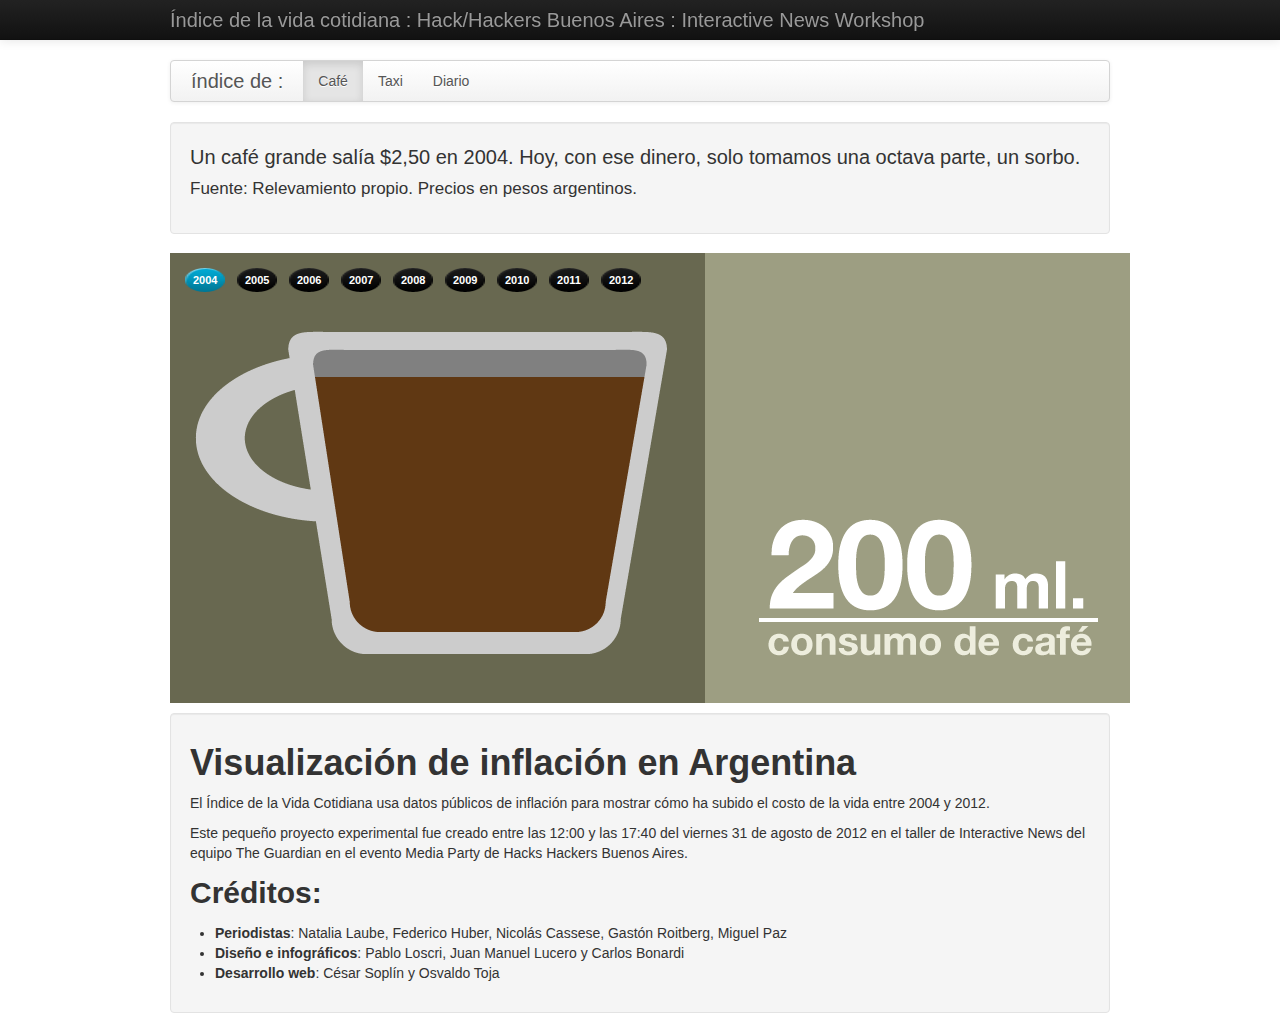
<file: index.html>
<!DOCTYPE html>
<html lang="en">
  <head>
    <meta charset="utf-8">
    <title>Indice de la vida cotidiana</title>
    <meta name="viewport" content="width=device-width, initial-scale=1.0">
    <meta name="description" content="">
    <meta name="author" content="">

    <!-- Le styles -->
    <link href="bootstrap/css/bootstrap.css" rel="stylesheet">
    <link href="css/style.css" rel="stylesheet">
    <style>
      body {
        padding-top: 60px; /* 60px to make the container go all the way to the bottom of the topbar */
      }
    </style>
  <link rel="stylesheet" href="style.css" type="text/css" media="screen" />
  <script type="text/javascript">var _siteRoot='index.html',_root='index.html';</script>
  <script type="text/javascript" src="js/jquery.js"></script>
  <script type="text/javascript" src="js/scripts.js"></script>
    <!-- Le HTML5 shim, for IE6-8 support of HTML5 elements -->
    <!--[if lt IE 9]>
      <script src="http://html5shim.googlecode.com/svn/trunk/html5.js"></script>
    <![endif]-->

  </head>

  <body>

    <div class="navbar navbar-inverse navbar-fixed-top">
      <div class="navbar-inner">
        <div class="container">
          <a class="btn btn-navbar" data-toggle="collapse" data-target=".nav-collapse">
            <span class="icon-bar"></span>
            <span class="icon-bar"></span>
            <span class="icon-bar"></span>
          </a>
          <a class="brand" href="#">Índice de la vida cotidiana : Hack/Hackers Buenos Aires : Interactive News Workshop</a>
        </div>
      </div>
    </div>

    <div class="container">

      <div class="navbar">
        <div class="navbar-inner">
          <a class="brand" href="#">índice de : </a>
          <ul class="nav">
            <li class="active" ><a href="index.html">Café</a></li>
            <li><a href="taxi.html">Taxi</a></li>
            <li><a href="diario.html">Diario</a></li>
          </ul>
        </div>
      </div>

      <div class="lead well"><p>Un café grande salía $2,50 en 2004. Hoy, con ese dinero, solo tomamos una octava parte, un sorbo. <br /><small>Fuente: Relevamiento propio. Precios en pesos argentinos.</small></p></div>

  <div id="header"><div class="wrap">
   <div id="slide-holder">
<div id="slide-runner">
    <a href=""><img id="slide-img-1" src="images/taza-2004.png" class="slide" alt="" /></a>
    <a href=""><img id="slide-img-2" src="images/taza-2005.png" class="slide" alt="" /></a>
    <a href=""><img id="slide-img-3" src="images/taza-2006.png" class="slide" alt="" /></a>
    <a href=""><img id="slide-img-4" src="images/taza-2007.png" class="slide" alt="" /></a>
    <a href=""><img id="slide-img-5" src="images/taza-2008.png" class="slide" alt="" /></a>
    <a href=""><img id="slide-img-6" src="images/taza-2009.png" class="slide" alt="" /></a>
    <a href=""><img id="slide-img-7" src="images/taza-2010.png" class="slide" alt="" /></a> 
    <a href=""><img id="slide-img-8" src="images/taza-2011.png" class="slide" alt="" /></a> 
    <a href=""><img id="slide-img-9" src="images/taza-2012.png" class="slide" alt="" /></a> 
    <div id="slide-controls">
     <p id="slide-nav"></p>
    </div>
</div>
  
  <!--content featured gallery here -->
   </div>

      </div> 
      </div> 


   <script type="text/javascript">
    if(!window.slider) var slider={};slider.data=[{"id":"slide-img-1","client":"","desc":""},{"id":"slide-img-2","client":"nature beauty","desc":"add your description here"},{"id":"slide-img-3","client":"nature beauty","desc":"add your description here"},{"id":"slide-img-4","client":"nature beauty","desc":"add your description here"},{"id":"slide-img-5","client":"nature beauty","desc":"add your description here"},{"id":"slide-img-6","client":"nature beauty","desc":"add your description here"},{"id":"slide-img-7","client":"nature beauty","desc":"add your description here"},{"id":"slide-img-8","client":"nature beauty","desc":"add your description here"},{"id":"slide-img-9","client":"nature beauty","desc":"add your description here"}];
   </script>      


    <div class="well creditos">
      <h1>Visualización de inflación en Argentina</h1>
      

      <p>El Índice de la Vida Cotidiana usa datos públicos de inflación para mostrar cómo ha subido el costo de la vida entre 2004 y 2012.</p>
      <p>Este pequeño proyecto experimental fue creado entre las 12:00 y las 17:40 del viernes 31 de agosto de 2012 en el taller de Interactive News del equipo The Guardian en el evento Media Party de Hacks Hackers Buenos Aires.</p>

      <h2> Créditos:</h2>
      <ul>
        <li> <b>Periodistas</b>: Natalia Laube, Federico Huber, Nicolás Cassese, Gastón Roitberg, Miguel Paz</li>
        <li> <b>Diseño e infográficos</b>: Pablo Loscri, Juan Manuel Lucero y Carlos Bonardi</li>
        <li> <b>Desarrollo web</b>: César Soplín y Osvaldo Toja</li>
      </ul>
      </div>
    </div> <!-- /container -->

  </body>
</html>
</file>
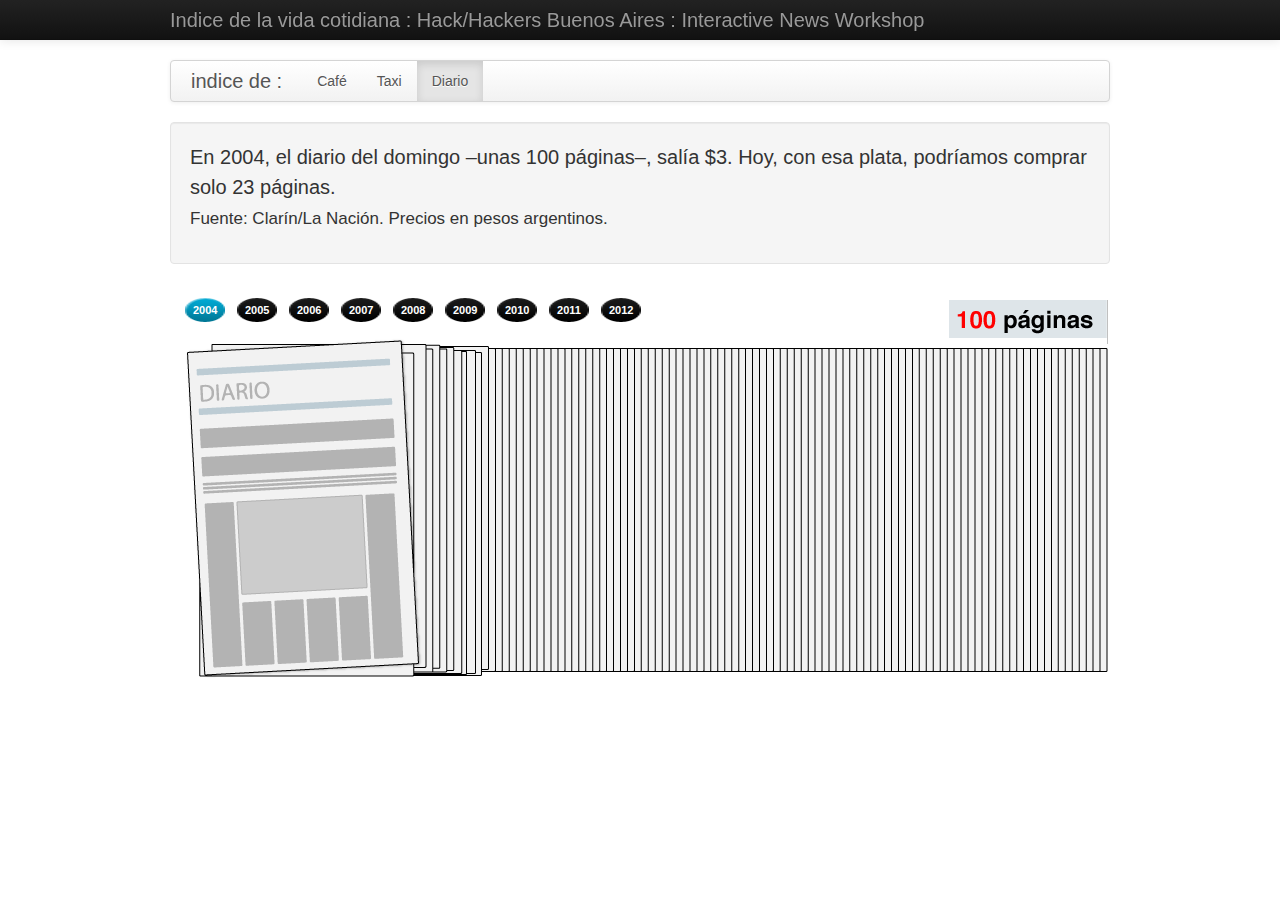
<file: diario.html>
<!DOCTYPE html>
<html lang="en">
  <head>
    <meta charset="utf-8">
    <title>Indice de la vida cotidiana</title>
    <meta name="viewport" content="width=device-width, initial-scale=1.0">
    <meta name="description" content="">
    <meta name="author" content="">

    <!-- Le styles -->
    <link href="bootstrap/css/bootstrap.css" rel="stylesheet">
    <link href="css/style.css" rel="stylesheet">
    <style>
      body {
        padding-top: 60px; /* 60px to make the container go all the way to the bottom of the topbar */
      }
    </style>
  <link rel="stylesheet" href="style.css" type="text/css" media="screen" />
  <script type="text/javascript">var _siteRoot='index.html',_root='index.html';</script>
  <script type="text/javascript" src="js/jquery.js"></script>
  <script type="text/javascript" src="js/scripts.js"></script>
    <!-- Le HTML5 shim, for IE6-8 support of HTML5 elements -->
    <!--[if lt IE 9]>
      <script src="http://html5shim.googlecode.com/svn/trunk/html5.js"></script>
    <![endif]-->

  </head>

  <body>

    <div class="navbar navbar-inverse navbar-fixed-top">
      <div class="navbar-inner">
        <div class="container">
          <a class="btn btn-navbar" data-toggle="collapse" data-target=".nav-collapse">
            <span class="icon-bar"></span>
            <span class="icon-bar"></span>
            <span class="icon-bar"></span>
          </a>
          <a class="brand" href="#">Indice de la vida cotidiana : Hack/Hackers Buenos Aires : Interactive News Workshop</a>
        </div>
      </div>
    </div>

    <div class="container">

      <div class="navbar">
        <div class="navbar-inner">
          <a class="brand" href="#">indice de : </a>
          <ul class="nav">
            <li ><a href="index.html">Café</a></li>
            <li><a href="taxi.html">Taxi</a></li>
            <li class="active"><a href="diario.html">Diario</a></li>
          </ul>
        </div>
      </div>

      <div class="lead well"><p>En 2004, el diario del domingo –unas 100 páginas–, salía $3. Hoy, con esa plata, podríamos comprar solo 23 páginas. <br /><small>Fuente: Clarín/La Nación.  Precios en pesos argentinos.</small></p></div>

  <div id="header"><div class="wrap">
   <div id="slide-holder">
<div id="slide-runner">
    <a href=""><img id="slide-img-1" src="images/diario2004.png" class="slide" alt="" /></a>
    <a href=""><img id="slide-img-2" src="images/diario2005.png" class="slide" alt="" /></a>
    <a href=""><img id="slide-img-3" src="images/diario2006.png" class="slide" alt="" /></a>
    <a href=""><img id="slide-img-4" src="images/diario2007.png" class="slide" alt="" /></a>
    <a href=""><img id="slide-img-5" src="images/diario2008.png" class="slide" alt="" /></a>
    <a href=""><img id="slide-img-6" src="images/diario2009.png" class="slide" alt="" /></a>
    <a href=""><img id="slide-img-7" src="images/diario2010.png" class="slide" alt="" /></a> 
    <a href=""><img id="slide-img-8" src="images/diario2011.png" class="slide" alt="" /></a> 
    <a href=""><img id="slide-img-9" src="images/diario2012.png" class="slide" alt="" /></a> 
    <div id="slide-controls">
     <p id="slide-nav"></p>
    </div>
</div>
  
  <!--content featured gallery here -->
   </div>

      </div> 
      </div> 

   <script type="text/javascript">
    if(!window.slider) var slider={};slider.data=[{"id":"slide-img-1","client":"","desc":""},{"id":"slide-img-2","client":"nature beauty","desc":"add your description here"},{"id":"slide-img-3","client":"nature beauty","desc":"add your description here"},{"id":"slide-img-4","client":"nature beauty","desc":"add your description here"},{"id":"slide-img-5","client":"nature beauty","desc":"add your description here"},{"id":"slide-img-6","client":"nature beauty","desc":"add your description here"},{"id":"slide-img-7","client":"nature beauty","desc":"add your description here"},{"id":"slide-img-8","client":"nature beauty","desc":"add your description here"},{"id":"slide-img-9","client":"nature beauty","desc":"add your description here"}];
   </script>      


    </div> <!-- /container -->

  </body>
</html>
</file>
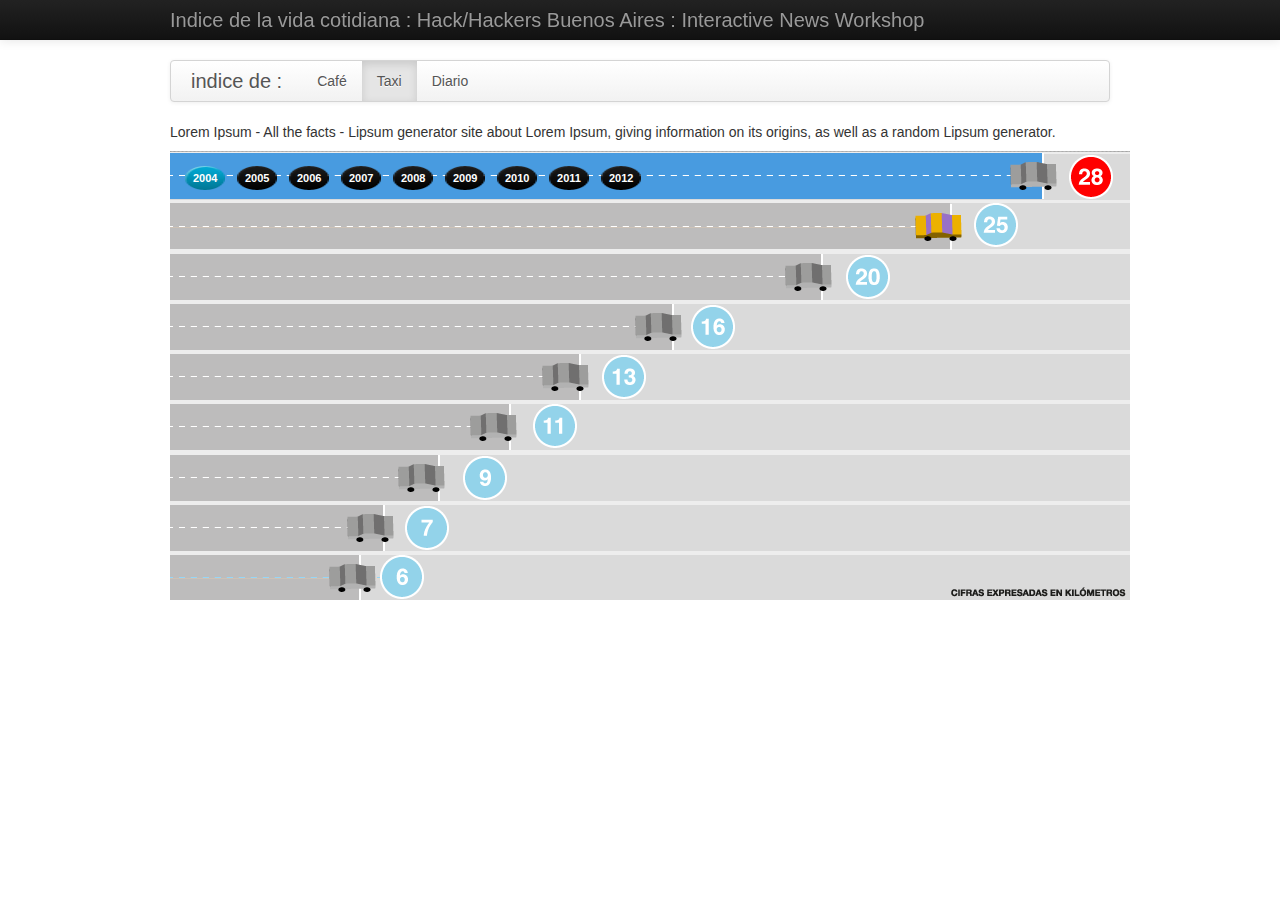
<file: index2.html>
<!DOCTYPE html>
<html lang="en">
  <head>
    <meta charset="utf-8">
    <title>Indice de la vida cotidiana</title>
    <meta name="viewport" content="width=device-width, initial-scale=1.0">
    <meta name="description" content="">
    <meta name="author" content="">

    <!-- Le styles -->
    <link href="bootstrap/css/bootstrap.css" rel="stylesheet">
    <link href="css/style.css" rel="stylesheet">
    <style>
      body {
        padding-top: 60px; /* 60px to make the container go all the way to the bottom of the topbar */
      }
    </style>
  <link rel="stylesheet" href="style.css" type="text/css" media="screen" />
  <script type="text/javascript">var _siteRoot='index.html',_root='index.html';</script>
  <script type="text/javascript" src="js/jquery.js"></script>
  <script type="text/javascript" src="js/scripts.js"></script>
    <!-- Le HTML5 shim, for IE6-8 support of HTML5 elements -->
    <!--[if lt IE 9]>
      <script src="http://html5shim.googlecode.com/svn/trunk/html5.js"></script>
    <![endif]-->

  </head>

  <body>

    <div class="navbar navbar-inverse navbar-fixed-top">
      <div class="navbar-inner">
        <div class="container">
          <a class="btn btn-navbar" data-toggle="collapse" data-target=".nav-collapse">
            <span class="icon-bar"></span>
            <span class="icon-bar"></span>
            <span class="icon-bar"></span>
          </a>
          <a class="brand" href="#">Indice de la vida cotidiana : Hack/Hackers Buenos Aires : Interactive News Workshop</a>
        </div>
      </div>
    </div>

    <div class="container">

      <div class="navbar">
        <div class="navbar-inner">
          <a class="brand" href="#">indice de : </a>
          <ul class="nav">
            <li ><a href="cafe.html">Café</a></li>
            <li class="active"><a href="taxi.html">Taxi</a></li>
            <li><a href="diario.html">Diario</a></li>
          </ul>
        </div>
      </div>

      <p>Lorem Ipsum - All the facts - Lipsum generator site about Lorem Ipsum, giving information on its origins, as well as a random Lipsum generator.</p>

  <div id="header"><div class="wrap">
   <div id="slide-holder">
<div id="slide-runner">
    <a href=""><img id="slide-img-1" src="images/taxi-2004.png" class="slide" alt="" /></a>
    <a href=""><img id="slide-img-2" src="images/taxi-2005.png" class="slide" alt="" /></a>
    <a href=""><img id="slide-img-3" src="images/taxi-2006.png" class="slide" alt="" /></a>
    <a href=""><img id="slide-img-4" src="images/taxi-2007.png" class="slide" alt="" /></a>
    <a href=""><img id="slide-img-5" src="images/taxi-2008.png" class="slide" alt="" /></a>
    <a href=""><img id="slide-img-6" src="images/taxi-2009.png" class="slide" alt="" /></a>
    <a href=""><img id="slide-img-7" src="images/taxi-2010.png" class="slide" alt="" /></a> 
    <a href=""><img id="slide-img-8" src="images/taxi-2011.png" class="slide" alt="" /></a> 
    <a href=""><img id="slide-img-9" src="images/taxi-2012.png" class="slide" alt="" /></a> 
    <div id="slide-controls">
     <p id="slide-nav"></p>
    </div>
</div>
  
  <!--content featured gallery here -->
   </div>

      </div> 
      </div> 

   <script type="text/javascript">
    if(!window.slider) var slider={};slider.data=[{"id":"slide-img-1","client":"","desc":""},{"id":"slide-img-2","client":"nature beauty","desc":"add your description here"},{"id":"slide-img-3","client":"nature beauty","desc":"add your description here"},{"id":"slide-img-4","client":"nature beauty","desc":"add your description here"},{"id":"slide-img-5","client":"nature beauty","desc":"add your description here"},{"id":"slide-img-6","client":"nature beauty","desc":"add your description here"},{"id":"slide-img-7","client":"nature beauty","desc":"add your description here"},{"id":"slide-img-8","client":"nature beauty","desc":"add your description here"},{"id":"slide-img-9","client":"nature beauty","desc":"add your description here"}];
   </script>      


    </div> <!-- /container -->

  </body>
</html>
</file>
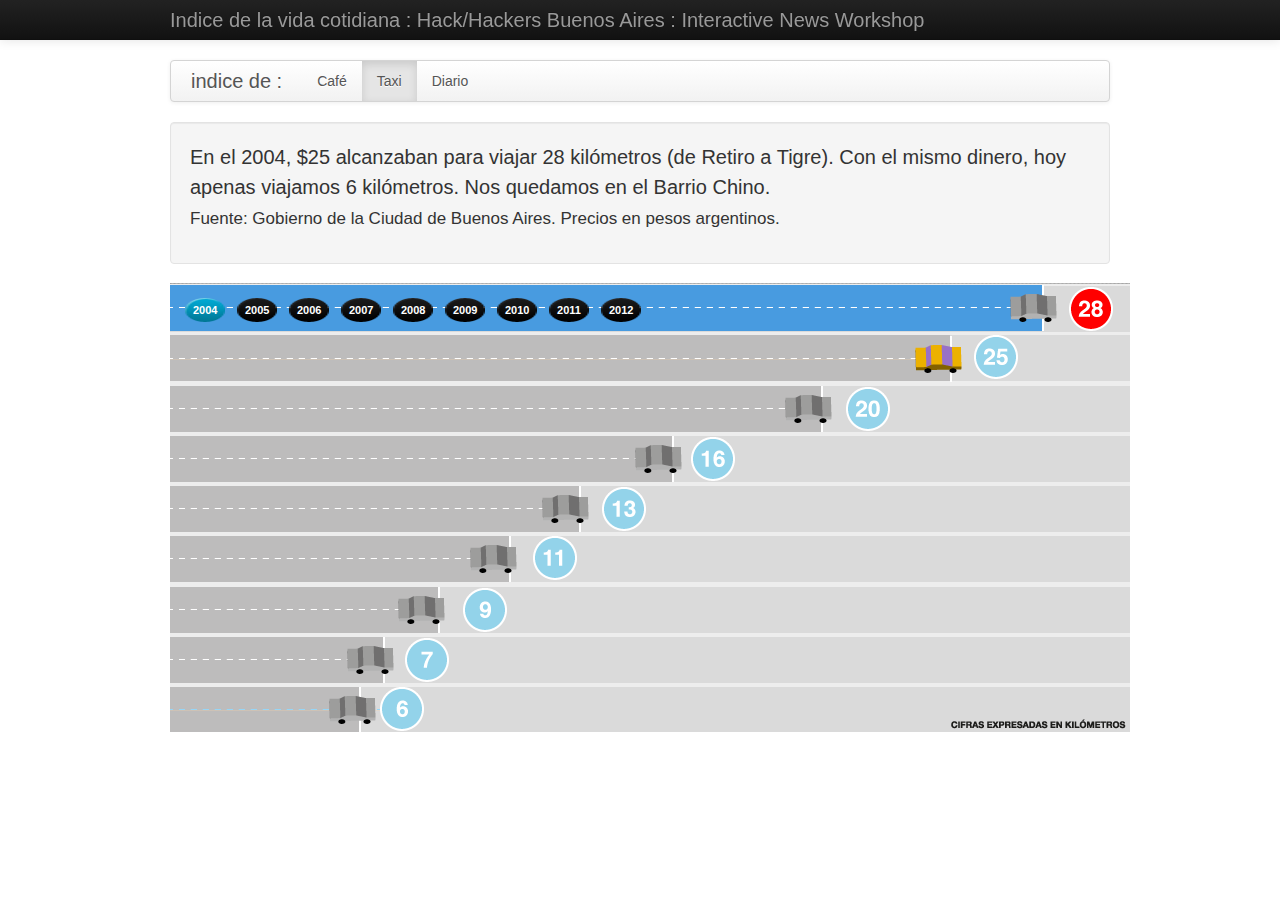
<file: taxi.html>
<!DOCTYPE html>
<html lang="en">
  <head>
    <meta charset="utf-8">
    <title>Indice de la vida cotidiana</title>
    <meta name="viewport" content="width=device-width, initial-scale=1.0">
    <meta name="description" content="">
    <meta name="author" content="">

    <!-- Le styles -->
    <link href="bootstrap/css/bootstrap.css" rel="stylesheet">
    <link href="css/style.css" rel="stylesheet">
    <style>
      body {
        padding-top: 60px; /* 60px to make the container go all the way to the bottom of the topbar */
      }
    </style>
  <link rel="stylesheet" href="style.css" type="text/css" media="screen" />
  <script type="text/javascript">var _siteRoot='index.html',_root='index.html';</script>
  <script type="text/javascript" src="js/jquery.js"></script>
  <script type="text/javascript" src="js/scripts.js"></script>
    <!-- Le HTML5 shim, for IE6-8 support of HTML5 elements -->
    <!--[if lt IE 9]>
      <script src="http://html5shim.googlecode.com/svn/trunk/html5.js"></script>
    <![endif]-->

  </head>

  <body>

    <div class="navbar navbar-inverse navbar-fixed-top">
      <div class="navbar-inner">
        <div class="container">
          <a class="btn btn-navbar" data-toggle="collapse" data-target=".nav-collapse">
            <span class="icon-bar"></span>
            <span class="icon-bar"></span>
            <span class="icon-bar"></span>
          </a>
          <a class="brand" href="#">Indice de la vida cotidiana : Hack/Hackers Buenos Aires : Interactive News Workshop</a>
        </div>
      </div>
    </div>

    <div class="container">

      <div class="navbar">
        <div class="navbar-inner">
          <a class="brand" href="#">indice de : </a>
          <ul class="nav">
            <li ><a href="index.html">Café</a></li>
            <li class="active"><a href="taxi.html">Taxi</a></li>
            <li><a href="diario.html">Diario</a></li>
          </ul>
        </div>
      </div>

      <div class="lead well"><p>En el 2004, $25 alcanzaban para viajar 28 kilómetros (de Retiro a Tigre). Con el mismo dinero, hoy apenas viajamos 6 kilómetros. Nos quedamos en el Barrio Chino. <br /><small>Fuente: Gobierno de la Ciudad de Buenos Aires.  Precios en pesos argentinos.</small></p></div>

  <div id="header"><div class="wrap">
   <div id="slide-holder">
<div id="slide-runner">
    <a href=""><img id="slide-img-1" src="images/taxi-2004.png" class="slide" alt="" /></a>
    <a href=""><img id="slide-img-2" src="images/taxi-2005.png" class="slide" alt="" /></a>
    <a href=""><img id="slide-img-3" src="images/taxi-2006.png" class="slide" alt="" /></a>
    <a href=""><img id="slide-img-4" src="images/taxi-2007.png" class="slide" alt="" /></a>
    <a href=""><img id="slide-img-5" src="images/taxi-2008.png" class="slide" alt="" /></a>
    <a href=""><img id="slide-img-6" src="images/taxi-2009.png" class="slide" alt="" /></a>
    <a href=""><img id="slide-img-7" src="images/taxi-2010.png" class="slide" alt="" /></a> 
    <a href=""><img id="slide-img-8" src="images/taxi-2011.png" class="slide" alt="" /></a> 
    <a href=""><img id="slide-img-9" src="images/taxi-2012.png" class="slide" alt="" /></a> 
    <div id="slide-controls">
     <p id="slide-nav"></p>
    </div>
</div>
  
  <!--content featured gallery here -->
   </div>

      </div> 
      </div> 

   <script type="text/javascript">
    if(!window.slider) var slider={};slider.data=[{"id":"slide-img-1","client":"","desc":""},{"id":"slide-img-2","client":"nature beauty","desc":"add your description here"},{"id":"slide-img-3","client":"nature beauty","desc":"add your description here"},{"id":"slide-img-4","client":"nature beauty","desc":"add your description here"},{"id":"slide-img-5","client":"nature beauty","desc":"add your description here"},{"id":"slide-img-6","client":"nature beauty","desc":"add your description here"},{"id":"slide-img-7","client":"nature beauty","desc":"add your description here"},{"id":"slide-img-8","client":"nature beauty","desc":"add your description here"},{"id":"slide-img-9","client":"nature beauty","desc":"add your description here"}];
   </script>      


    </div> <!-- /container -->

  </body>
</html>
</file>
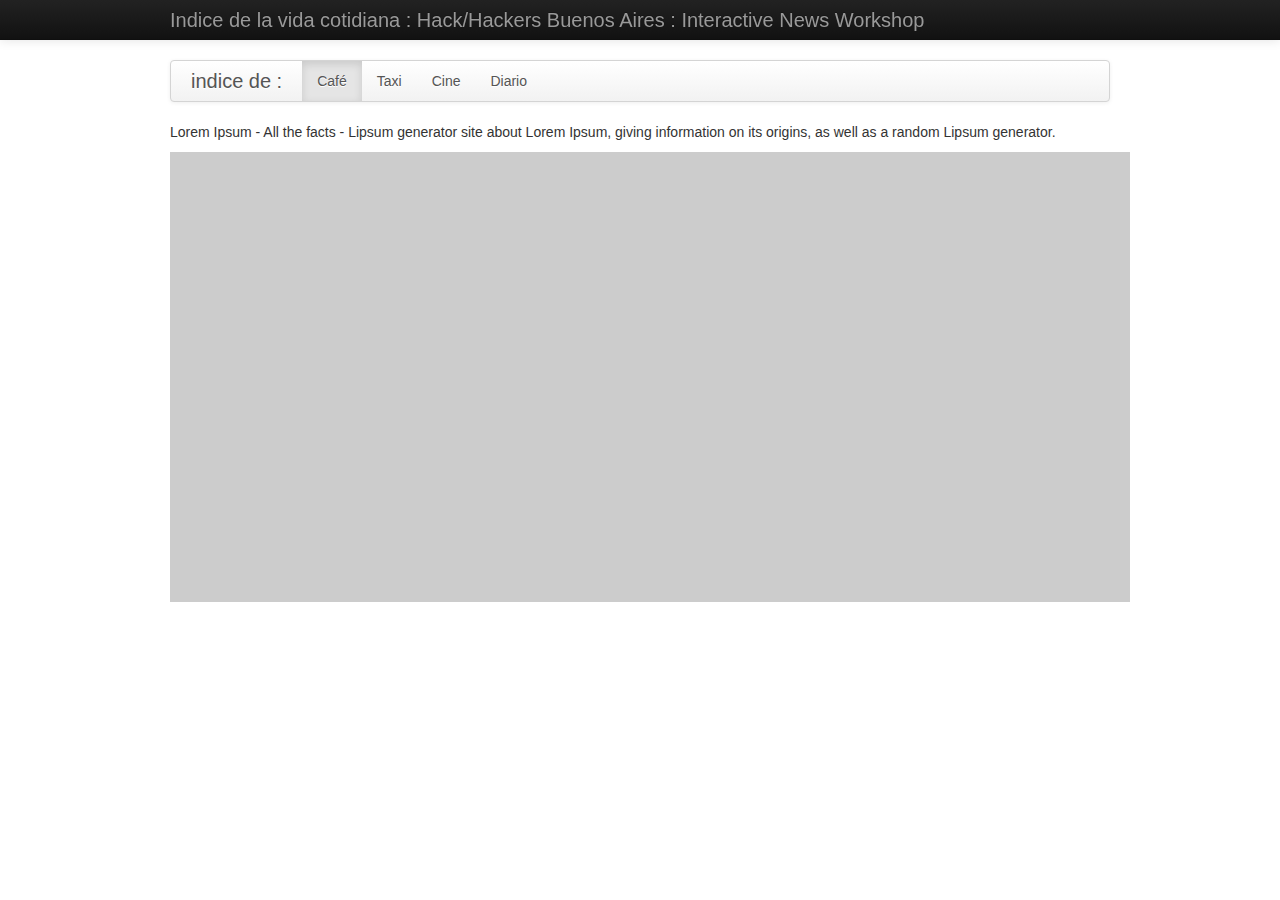
<file: test.htm>
<!DOCTYPE html>
<html lang="en">
  <head>
    <meta charset="utf-8">
    <title>Indice de la vida cotidiana</title>
    <meta name="viewport" content="width=device-width, initial-scale=1.0">
    <meta name="description" content="">
    <meta name="author" content="">

    <!-- Le styles -->
    <link href="bootstrap/css/bootstrap.css" rel="stylesheet">
    <link href="css/style.css" rel="stylesheet">
    <style>
      body {
        padding-top: 60px; /* 60px to make the container go all the way to the bottom of the topbar */
      }
    </style>

    <!-- Le HTML5 shim, for IE6-8 support of HTML5 elements -->
    <!--[if lt IE 9]>
      <script src="http://html5shim.googlecode.com/svn/trunk/html5.js"></script>
    <![endif]-->

  </head>

  <body>

    <div class="navbar navbar-inverse navbar-fixed-top">
      <div class="navbar-inner">
        <div class="container">
          <a class="btn btn-navbar" data-toggle="collapse" data-target=".nav-collapse">
            <span class="icon-bar"></span>
            <span class="icon-bar"></span>
            <span class="icon-bar"></span>
          </a>
          <a class="brand" href="#">Indice de la vida cotidiana : Hack/Hackers Buenos Aires : Interactive News Workshop</a>
        </div>
      </div>
    </div>

    <div class="container">

      <div class="navbar">
        <div class="navbar-inner">
          <a class="brand" href="#">indice de : </a>
          <ul class="nav">
            <li class="active"><a href="#">Café</a></li>
            <li><a href="#">Taxi</a></li>
            <li><a href="#">Cine</a></li>
            <li><a href="#">Diario</a></li>
          </ul>
        </div>
      </div>

      <p>Lorem Ipsum - All the facts - Lipsum generator site about Lorem Ipsum, giving information on its origins, as well as a random Lipsum generator.</p>

      <div id="franja">
      
      </div> <!-- /franja -->


    </div> <!-- /container -->

  </body>
</html>
</file>
<file: css/style.css>
#franja{
	width: 960px;
	height: 450px;
	background-color: #ccc;
}
.creditos {
  margin-top: 10px;
}
</file>
<file: style.css>
a:link, a:visited {
color : #fff;
text-decoration : none;
}
a img {
border : 0;
}
div.wrap {
width : 960px;
margin : 0 auto;
text-align : left;
min-height: 450px;
}
div#top div#nav {
float : left;
clear : both;
width : 960px;
height : 52px;
margin : 22px 0 0;
}
div#top div#nav ul {
float : left;
width : 700px;
height : 52px;
list-style-type : none;
}
div#nav ul li {
float : left;
height : 52px;
}
div#nav ul li a {
border : 0;
height : 52px;
display : block;
line-height : 52px;
text-indent : -9999px;
}
div#header {
margin : -1px 0 0;
}
div#video-header {
height : 683px;
margin : -1px 0 0;
}
div#header div.wrap {
height : 450pxpx;
background : url(images/header-bg.png) no-repeat 50% 0;
}
div#header div#slide-holder {
z-index : 40;
width : 960px;
height : 450pxpx;
position : absolute;
}
div#header div#slide-holder div#slide-runner {
width : 960px;
height : 450px;
overflow : hidden;
position : absolute;
}
div#header div#slide-holder img {
margin : 0;
display : none;
position : absolute;
}
div#header div#slide-holder div#slide-controls {
left : 0;
bottom : 400px;
width : 960px;
height : 46px;
display : none;
position : absolute;
}
div#header div#slide-holder div#slide-controls p.text {
float : left;
color : #fff;
display : inline;
font-size : 10px;
line-height : 16px;
margin : 15px 0 0 20px;
text-transform : uppercase;
}
div#header div#slide-holder div#slide-controls p#slide-nav {
float : left;
height : 24px;
display : inline;
margin : 11px 15px 0 15px;
}
div#header div#slide-holder div#slide-controls p#slide-nav a {
  padding-right: 15px;
    padding-left: 8px;
float : left;
width : 24px;
height : 24px;
display : inline;
font-size : 11px;
margin : 0 5px 0 0;
line-height : 24px;
font-weight : bold;
text-align : center;
text-decoration : none;
background-position : 0 0;
background-repeat : no-repeat;
}
div#header div#slide-holder div#slide-controls p#slide-nav a.on {
background-position : 0 -24px;
}
div#header div#slide-holder div#slide-controls p#slide-nav a {
background-image : url(images/silde-nav.png);
}
div#nav ul li a {
background : url(images/nav.png) no-repeat;
}

.text { display: none;}
</file>
